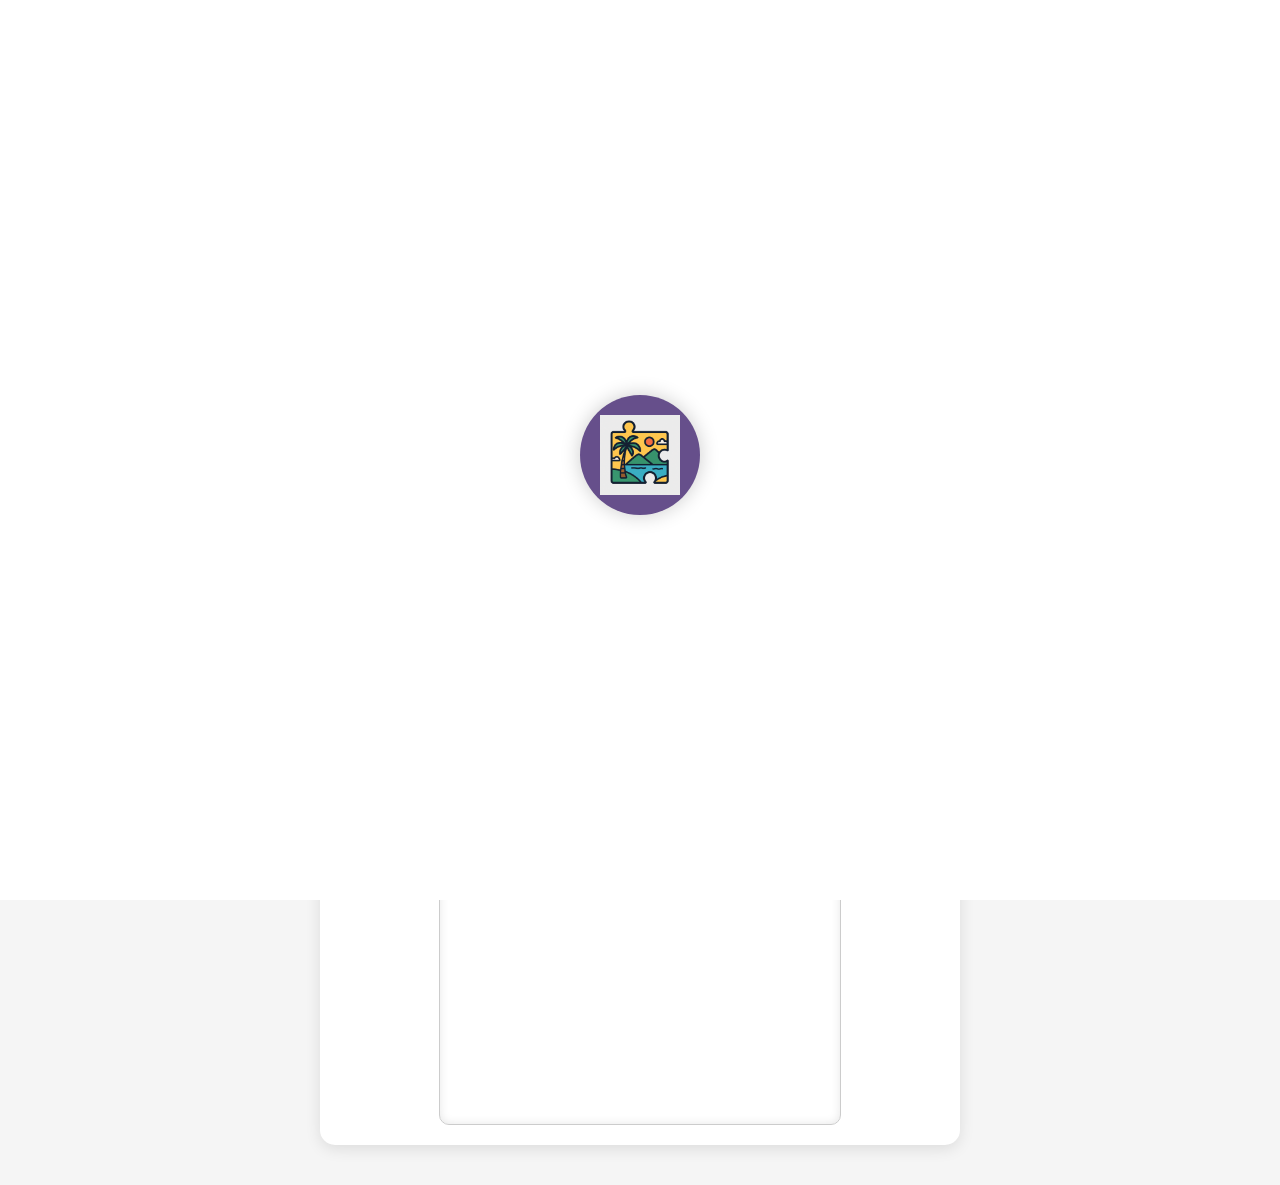
<file: index.html>
<!-- O conteúdo completo do HTML atualizado está logo abaixo -->
<!DOCTYPE html>
<html lang="pt-BR">

<head>
    <meta charset="UTF-8">
    <meta name="viewport" content="width=device-width, initial-scale=1.0">
    <link rel="stylesheet" href="style.css">
    <link href="https://fonts.googleapis.com/css2?family=Poppins:wght@400;600;700&display=swap" rel="stylesheet">
    <link rel="icon" href="./imagem/assets/Copilot_20250711_024116.ico">
    <title>Shuffle</title>
</head>

<body>
    <h2>Shuffle</h2>
    
    <div id="tela-inicial" style="position: fixed; top: 0; left: 0; width: 100vw; height: 100vh; background: #fff; display: flex; align-items: center; justify-content: center; z-index: 999;">
        <button id="botao-iniciar-jogo" style="background-color: #664f8b; border: none; border-radius: 50%; width: 120px; height: 120px; display: flex; align-items: center; justify-content: center; box-shadow: 0 0 20px #0003; cursor: pointer;">
            <img src="imagem/assets/Copilot_20250711_024116.ico" alt="Iniciar" style="width: 80px; height: 80px;">
        </button>
    </div>

    <div class="container"> 
        <div class="caixa-imagem">
            <label for="divisao-imagem">Divisão:</label>
            <select id="divisao-imagem">
                <option value="4x2">4 x 2</option>
                <option value="4x3">4 x 3</option>
                <option value="4x4">4 x 4</option>
                <option value="4x5">4 x 5</option>
            </select>
            
            <label for="imagem-selecao">Imagem:</label>
            <select id="imagem-selecao">
                <option value="Brasil.jpg">Brasil</option>
                <option value="coelho.jpg">Coelho</option>
                <option value="indiana.jpg">Indiana</option>
                <option value="montanha.jpg">Montanha</option>
                <option value="natureza.jpg">Natureza</option>
                <option value="praia-do-forte.jpg">Praia do Forte</option>
                <option value="tropical.jpg">Tropical</option>
            </select>
            
            <label>
                <input type="checkbox" id="modo-dificil" />
                Modo Difícil
            </label>

            <img id="imagem-principal" src="./imagem/Brasil.jpg" style="max-width: 400px; display: block; margin-top: 10px;" alt="Imagem Principal" />
            
            <div class="botoes-jogo">
                <button id="iniciar-jogo">Iniciar Jogo</button>
                <button id="reiniciar-jogo">Reiniciar Jogo</button>
            </div>
        </div>

        <div class="painel-status">
            <div id="cronometro">Tempo: 00:00</div>
            
            <div class="controles-musica">
                <button id="btn-pause-musica" title="Pausar/Tocar Música">⏸️</button> 
                <button id="btn-mudar-musica" title="Próxima Música">⏭️</button>
            </div>
        </div>

        <div id="quebra-cabeca"
            style="display: flex; flex-wrap: wrap; width: 400px; height: 300px; margin: 20px auto 0; border: 1px solid #ccc;">
            </div>
        
    </div>

    <audio id="musica-frequencia" loop></audio>

    <script src="script.js" defer></script>
</body>
</html>
</file>
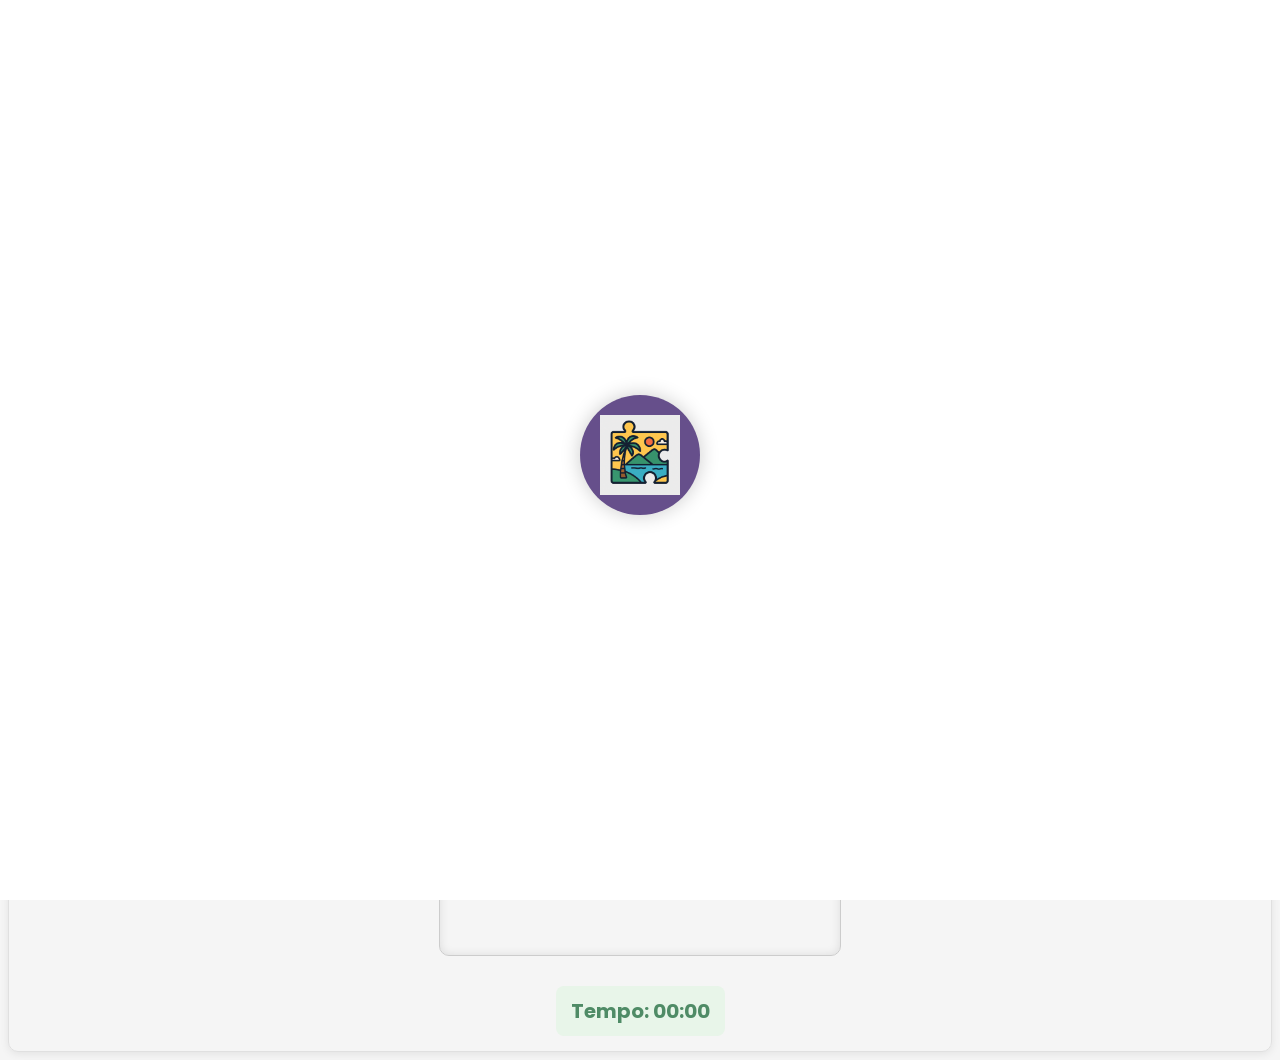
<file: jogo.html>
<!-- O conteúdo completo do HTML atualizado está logo abaixo -->
<!DOCTYPE html>
<html lang="pt-BR">

<head>
  <meta charset="UTF-8">
  <meta name="viewport" content="width=device-width, initial-scale=1.0">
  <link rel="stylesheet" href="style.css">
  <link href="https://fonts.googleapis.com/css2?family=Poppins:wght@400;600;700&display=swap" rel="stylesheet">
  <link rel="icon" href="./imagem/assets/Copilot_20250711_024116.ico">
  <title>shuffle </title>
</head>

<body>
  <h2>Shuffle</h2>
<div id="tela-inicial" style="position: fixed; top: 0; left: 0; width: 100vw; height: 100vh; background: #fff; display: flex; align-items: center; justify-content: center; z-index: 999;">
  <button id="botao-iniciar-jogo" style="background-color: #664f8b; border: none; border-radius: 50%; width: 120px; height: 120px; display: flex; align-items: center; justify-content: center; box-shadow: 0 0 20px #0003; cursor: pointer;">
    <img src="imagem/assets/Copilot_20250711_024116.ico" alt="Iniciar" style="width: 80px; height: 80px;">
  </button>
</div>






  <div class="caixa-imagem">
    <!-- ...restante do seu jogo... -->
    <label for="divisao-imagem">Divisão:</label>
    <select id="divisao-imagem">
      <option value="4x2">4 x 2</option>
      <option value="4x3">4 x 3</option>
      <option value="4x4">4 x 4</option>
      <option value="4x5">4 x 5</option>

    </select>
    <label for="imagem-selecao">Imagem:</label>
    <select id="imagem-selecao">
      <option value="Brasil.jpg">Brasil</option>
      <option value="coelho.jpg">Coelho</option>
      <option value="indiana.jpg">Indiana</option>
      <option value="montanha.jpg">Montanha</option>
      <option value="natureza.jpg">Natureza</option>
      <option value="praia-do-forte.jpg">Praia do Forte</option>
      <option value="tropical.jpg">Tropical</option>
    </select>
    <label>
      <input type="checkbox" id="modo-dificil" />
      Modo Difícil
    </label>

    <img id="imagem-principal" src="./imagem/Brasil.jpg" style="max-width: 400px; display: block; margin-top: 10px;"
      alt="Imagem Principal" />
    <div class="botoes-jogo">
      <button id="iniciar-jogo">Iniciar Jogo</button>
      <button id="reiniciar-jogo">Reiniciar Jogo</button>
    </div>
    <div id="quebra-cabeca"
      style="display: flex; flex-wrap: wrap; width: 400px; height: 300px; margin-top: 20px; border: 1px solid #ccc;">
    </div>
    <div id="cronometro" style="font-size: 20px; margin-top: 10px;">Tempo: 00:00</div>
  </div>
  <audio id="musica-frequencia" loop></audio>
</body>
  <script src="script.js"></script>
</html>
</file>
<file: style.css>
body {
  font-family: 'Poppins', sans-serif; /* Vamos usar uma fonte mais moderna */
  background-color: #f5f5f5; /* Fundo mais suave */
  color: #4a4a4a; /* Cinza escuro para o texto */
}

#tela-inicial {
  transition: opacity 0.5s ease;
}
/* Container para centralizar tudo */
.container {
  max-width: 600px;
  margin: 40px auto;
  padding: 20px;
  background-color: #ffffff;
  border-radius: 15px;
  box-shadow: 0 4px 15px rgba(0, 0, 0, 0.1);
  text-align: center;
}

/* Modificação no .caixa-imagem para adicionar sombra e bordas arredondadas */
.caixa-imagem {
  display: flex; 
  flex-direction: column;
  align-items: center;
  margin-top: 20px;
  border: 1px solid #e0e0e0;
  border-radius: 10px;
  padding: 15px;
  box-shadow: 0 2px 8px rgba(0, 0, 0, 0.08);
}

/* Ajuste no seletor */
select {
  width: 150px;
  padding: 12px;
  border-radius: 8px;
  border: 1px solid #dcdcdc;
  font-size: 1em;
  font-family: 'Poppins', sans-serif;
  background-color: #fff;
  box-shadow: 0 1px 3px rgba(0, 0, 0, 0.05);
}
button {
  background-color: #664f8b;
  color: white;
  padding: 12px 25px;
  border: none;
  border-radius: 8px;
  font-size: 1.2em;
  cursor: pointer;
  margin-top: 10px;
  transition: background-color 0.3s, transform 0.2s, box-shadow 0.2s;
  box-shadow: 0 4px 6px rgba(0, 0, 0, 0.1);
}

button:hover {
  background-color: #8a6fbf; /* Roxo mais claro */
  transform: translateY(-2px); /* Efeito de 'subir' ao passar o mouse */
  box-shadow: 0 6px 12px rgba(0, 0, 0, 0.15); /* Sombra maior */
}
#quebra-cabeca {
  display: flex;
  flex-wrap: wrap;
  width: 90vw; /* Usa 90% da largura da tela */
  max-width: 400px; /* Mas não deixa passar de 400px em telas grandes */
  height: auto; /* A altura se ajusta automaticamente */
  margin: 20px auto; /* Centraliza na tela */
  border-radius: 10px;
  box-shadow: inset 0 0 10px rgba(0, 0, 0, 0.1);
  overflow: hidden;
}

#quebra-cabeca .peca {
  border: 1px solid rgba(255, 255, 255, 0.5); /* Borda branca transparente para as peças */
  box-shadow: 0 1px 3px rgba(0, 0, 0, 0.1); /* Sombra sutil nas peças */
}
/* --- Estilização Adicional para o Jogo --- */

/* Novo container para o cronômetro e os controles de música */
.painel-status {
    display: flex;
    justify-content: space-between; /* Espaço entre o cronômetro e os controles */
    align-items: center;
    max-width: 400px;
    margin: 10px auto;
    padding: 10px 0;
}

#cronometro {
    /* Mantém o estilo original do cronômetro */
    font-size: 1.8em;
    font-weight: bold;
    color: #4f8b66; /* Uma cor de destaque, por exemplo, verde */
    background-color: #e8f5e9;
    padding: 10px 15px;
    border-radius: 8px;
}

/* Estilo para o grupo de botões de música */
.controles-musica button {
    /* Herda o estilo base do botão, mas com ajustes */
    padding: 8px 12px;
    font-size: 1em;
    margin: 0 5px;
    width: 40px; /* Largura fixa para os ícones */
    height: 40px; /* Altura fixa */
    border-radius: 50%; /* Torna-os redondos */
    box-shadow: 0 2px 4px rgba(0, 0, 0, 0.1);
    background-color: #8a6fbf; /* Roxo ligeiramente mais claro */
}

.controles-musica button:hover {
    background-color: #664f8b; /* Inverte a cor de hover */
    transform: scale(1.05); /* Um pequeno zoom */
    box-shadow: 0 4px 8px rgba(0, 0, 0, 0.15);
}

/* --- Ajuste para o Modo Difícil --- */

/* Transição de rotação para dar um efeito visual mais suave ao girar a peça */
.peca-jogo {
    transition: transform 0.2s ease-out; 
}
/* Estilos para o jogo em telas de até 768px (tablets em modo retrato) */
@media (max-width: 768px) {
  .container {
    margin: 20px;
    padding: 10px;
    border-radius: 10px;
  }
  
  h2 {
    font-size: 1.5em;
  }

  .botoes-jogo {
    flex-direction: column; /* Botões ficam um em cima do outro */
    gap: 10px;
  }

  button {
    width: 80%; /* Botões ocupam mais espaço */
    margin: 0 auto; /* Centraliza os botões */
    padding: 10px 20px;
    font-size: 1em;
  }

  #cronometro {
    font-size: 1.5em;
    padding: 8px 20px;
  }
}

/* Estilos para o jogo em telas de até 480px (celulares) */
@media (max-width: 480px) {
  body {
    font-size: 14px;
  }

  h2 {
    font-size: 1.2em;
  }

  select {
    width: 100%;
    margin-bottom: 10px;
  }

  #quebra-cabeca {
    width: 95vw;
  }
}
</file>
